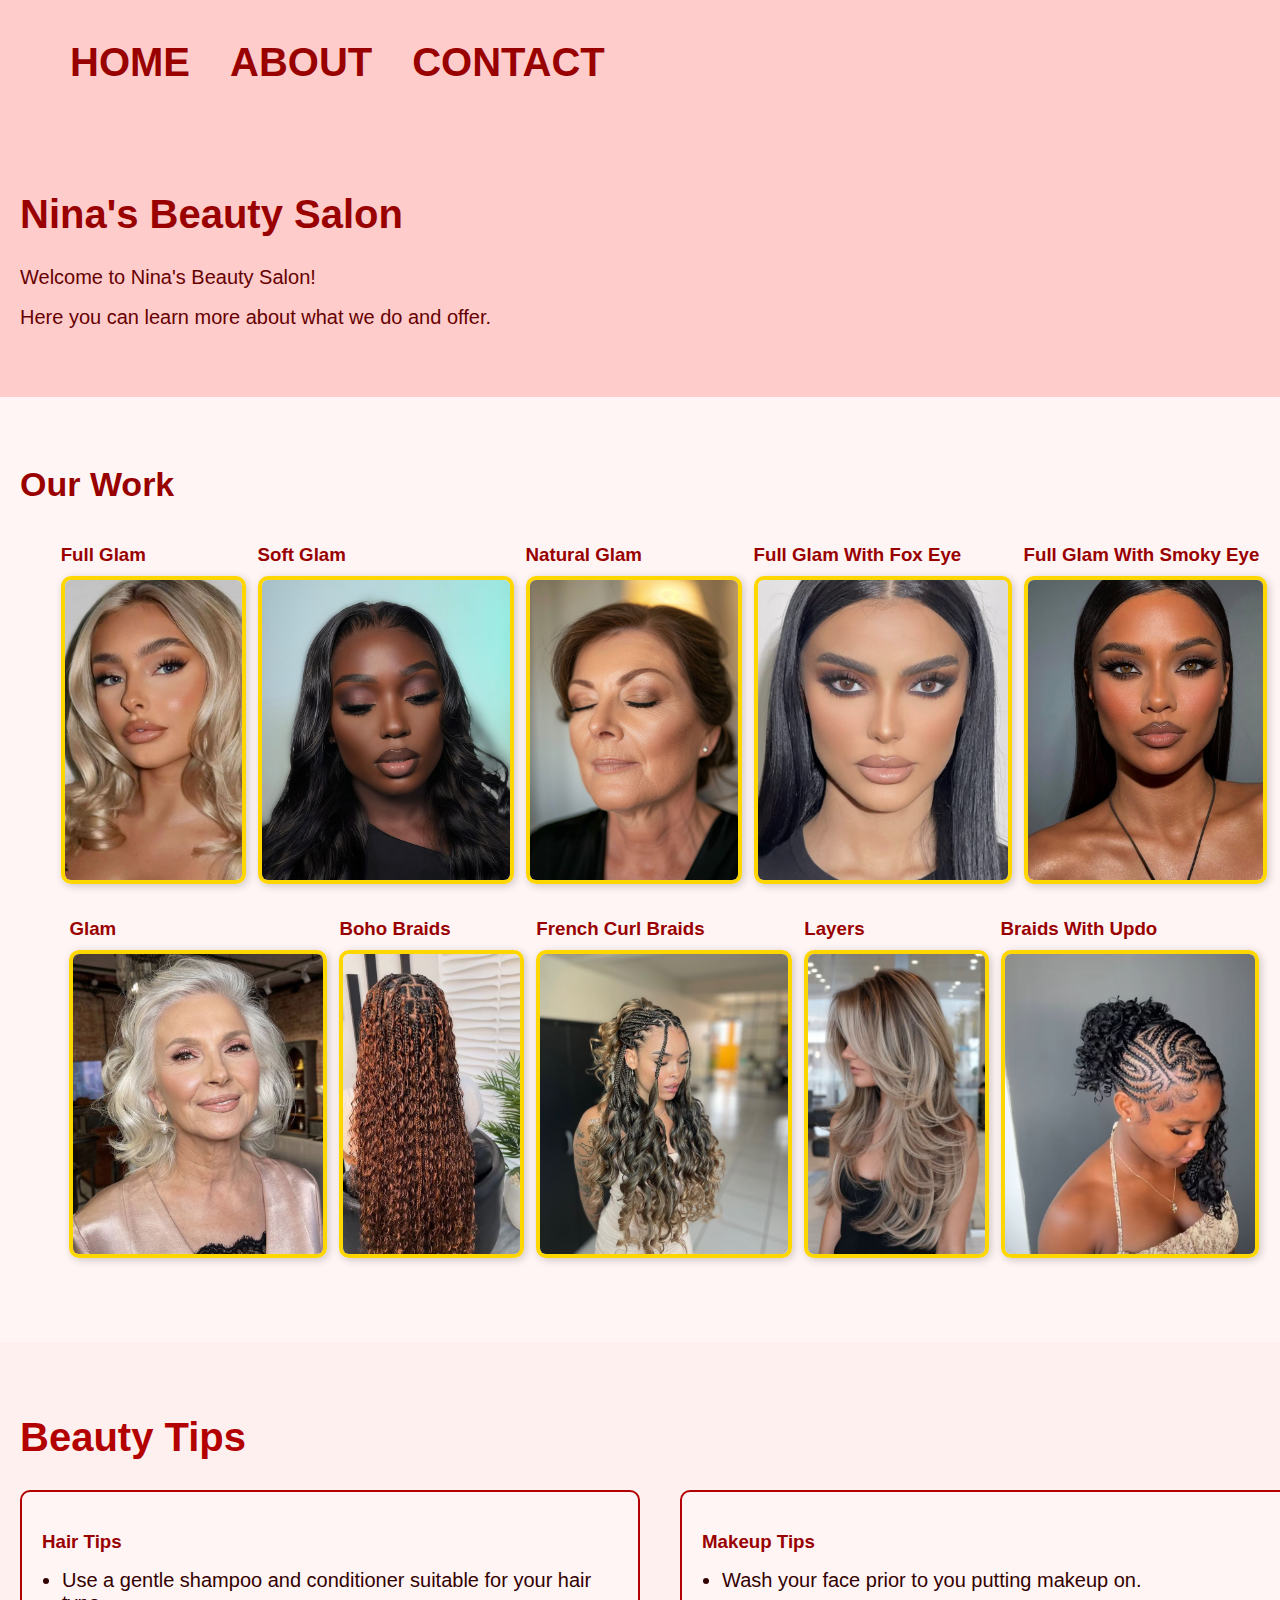
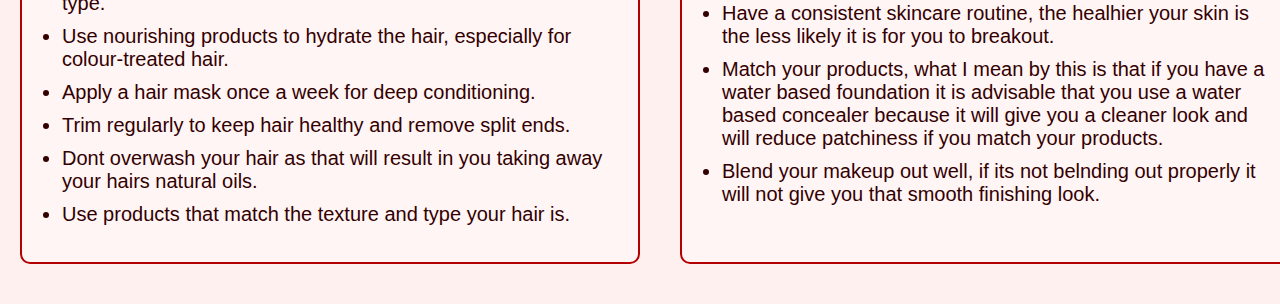
<file: index.html>
<!DOCTYPE html>
<html lang="en">
<head>
    <meta charset="UTF-8">
    <meta name="viewport" content="width=device-width, initial-scale=1.0">
    <title>Nina's Beauty Salon</title>
    <link rel="stylesheet" href="CSS/style.css">
</head>
<body>
    <nav>
        <div id="menu">
            <ul>
                <li><a href="index.html">HOME</a></li>
                <li><a href="Pages/about.html">ABOUT</a></li>
                <li><a href="Pages/contact.html">CONTACT</a></li>
            </ul>
        </div>
    </nav>

    <header>
        <h1>Nina's Beauty Salon</h1>
        <p>Welcome to Nina's Beauty Salon!<br>Here you can learn more about what we do and offer.</p>
    </header>

    
    <section class="our-work">
        <h2>Our Work</h2>
        <div class="image-gallery">
            <div class="work-item">
                <h3>Full Glam</h3>   
                <img src="Media/full glam.jpeg" alt="Full Glam">  
            </div>
            <div class="work-item">
                <h3>Soft Glam</h3>   
                <img src="Media/soft glam.jpeg" alt="Soft Glam">  
            </div>
            <div class="work-item">
                <h3>Natural Glam</h3>   
                <img src="Media/natural glam.jpeg" alt="Natural Glam">  
            </div>
            <div class="work-item">
                <h3>Full Glam With Fox Eye</h3>   
                <img src="Media/fox eye.jpeg" alt="Full Glam With Fox Eye">  
            </div>
            <div class="work-item">
                <h3>Full Glam With Smoky Eye</h3>   
                <img src="Media/smoky eye and full glam.jpeg" alt="Full Glam With Smoky Eye">  
            </div>
            <div class="work-item">
                <h3>Glam</h3>   
                <img src="Media/glam.jpeg" alt="Glam">  
            </div>
            <div class="work-item">
                <h3>Boho Braids</h3>   
                <img src="Media/boho braids.jpeg" alt="Boho Braids">  
            </div>
            <div class="work-item">
                <h3>French Curl Braids</h3>   
                <img src="Media/french curl braids.jpeg" alt="French Curl Braids">  
            </div>
            <div class="work-item">
                <h3>Layers</h3>   
                <img src="Media/layers.jpeg" alt="Layers">  
            </div>
            <div class="work-item">
                <h3>Braids With Updo</h3>   
                <img src="Media/braids with updo.jpeg" alt="Braids With Updo">  
            </div>
           

        </div>
    </section>

    
    <section class="beauty-tips">
        <h2>Beauty Tips</h2>
        <div class="tips-container">
            <div class="tips-block">
                <h3>Hair Tips</h3>
                <ul>
                    <li>Use a gentle shampoo and conditioner suitable for your hair type.</li>
                    <li>Use nourishing products to hydrate the hair, especially for colour-treated hair.</li>
                    <li>Apply a hair mask once a week for deep conditioning.</li>
                    <li>Trim regularly to keep hair healthy and remove split ends.</li>
                    <li> Dont overwash your hair as that will result in you taking away your hairs natural oils.</li>
                    <li>Use products that match the texture and type your hair is.</li>
                </ul>
            </div>
            <div class="tips-block">
                <h3>Makeup Tips</h3>
                <ul>
                    <li>Wash your face prior to you putting makeup on.</li>
                    <li>Have a consistent skincare routine, the healhier your skin is the less likely it is for you to breakout.</li>
                    <li>Match your products, what I mean by this is that if you have a water based foundation it is advisable that you use a water based concealer because it will give you a cleaner look and will reduce patchiness if you match your products.</li>
                    <li>Blend your makeup out well, if its not belnding out properly it will not give you that smooth finishing look.</li>
                </ul>
            </div>
        </div>
    </section>
</body>
</html>
</file>
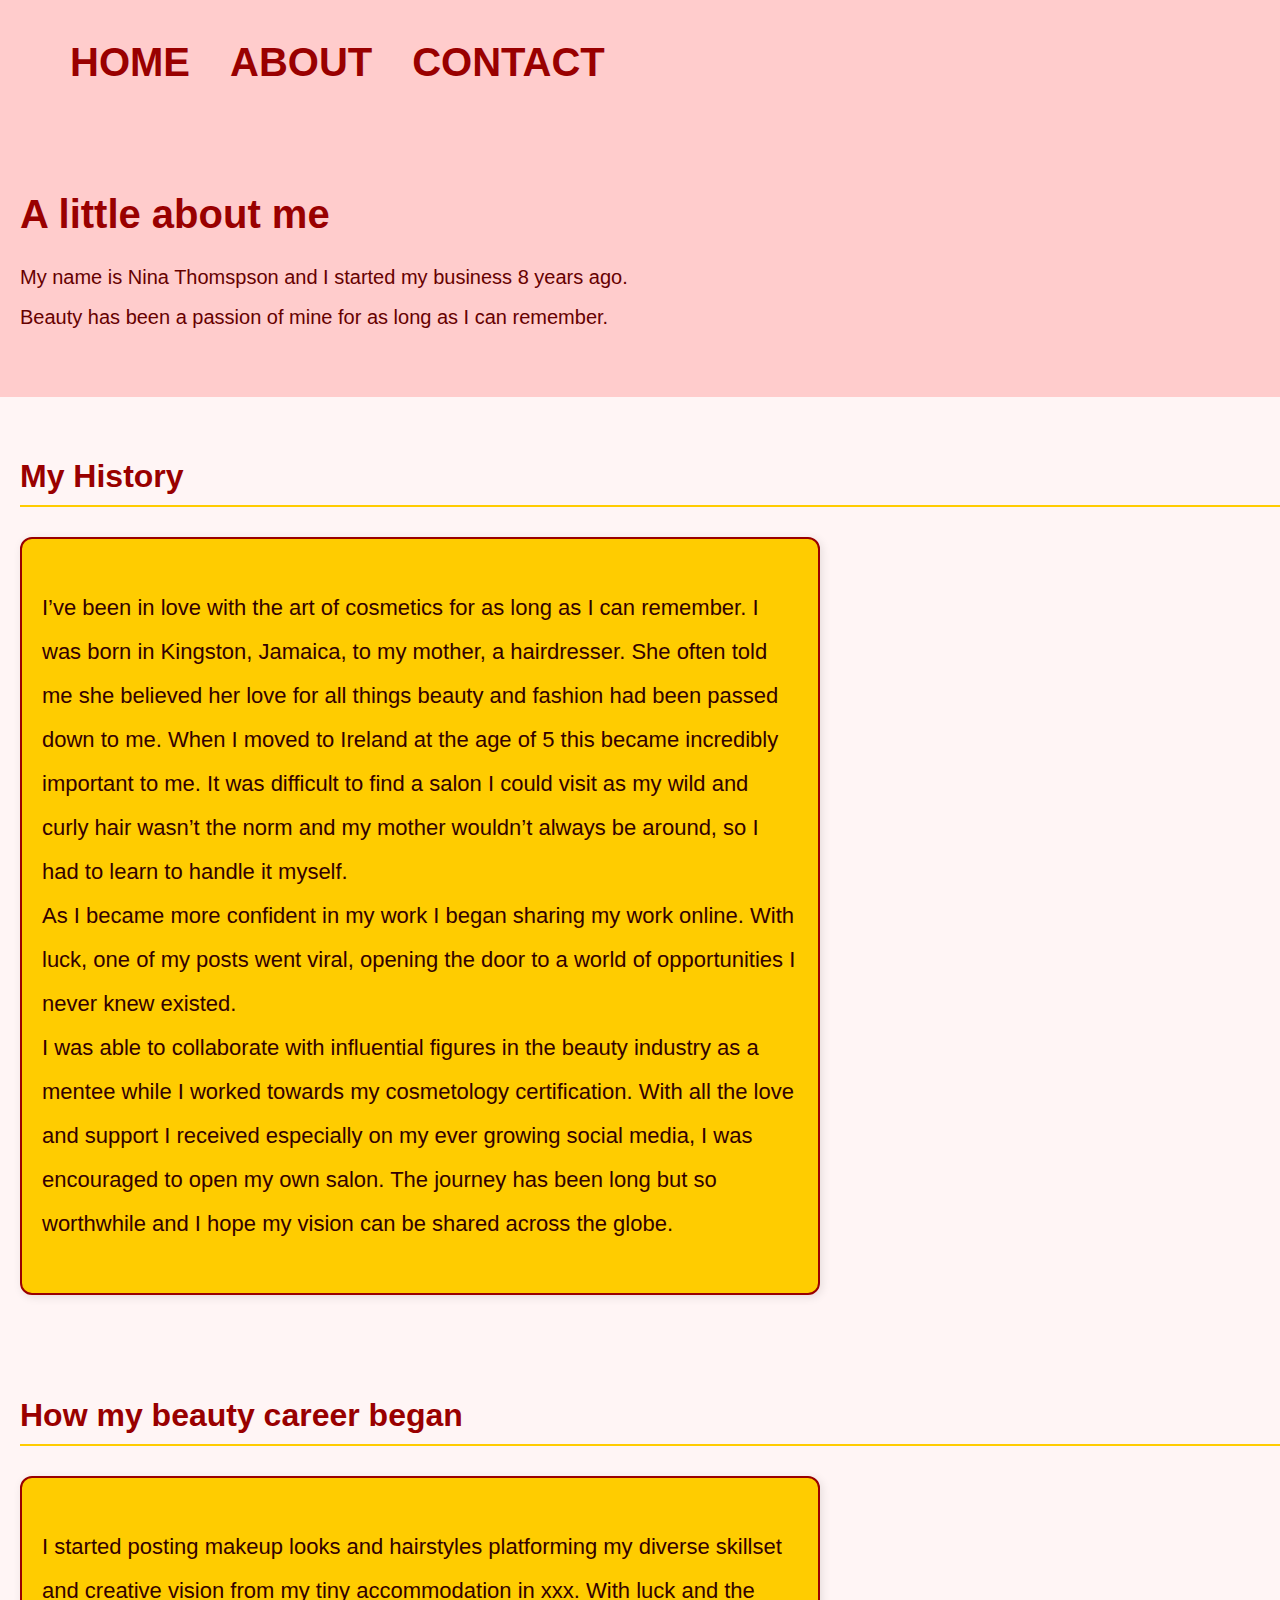
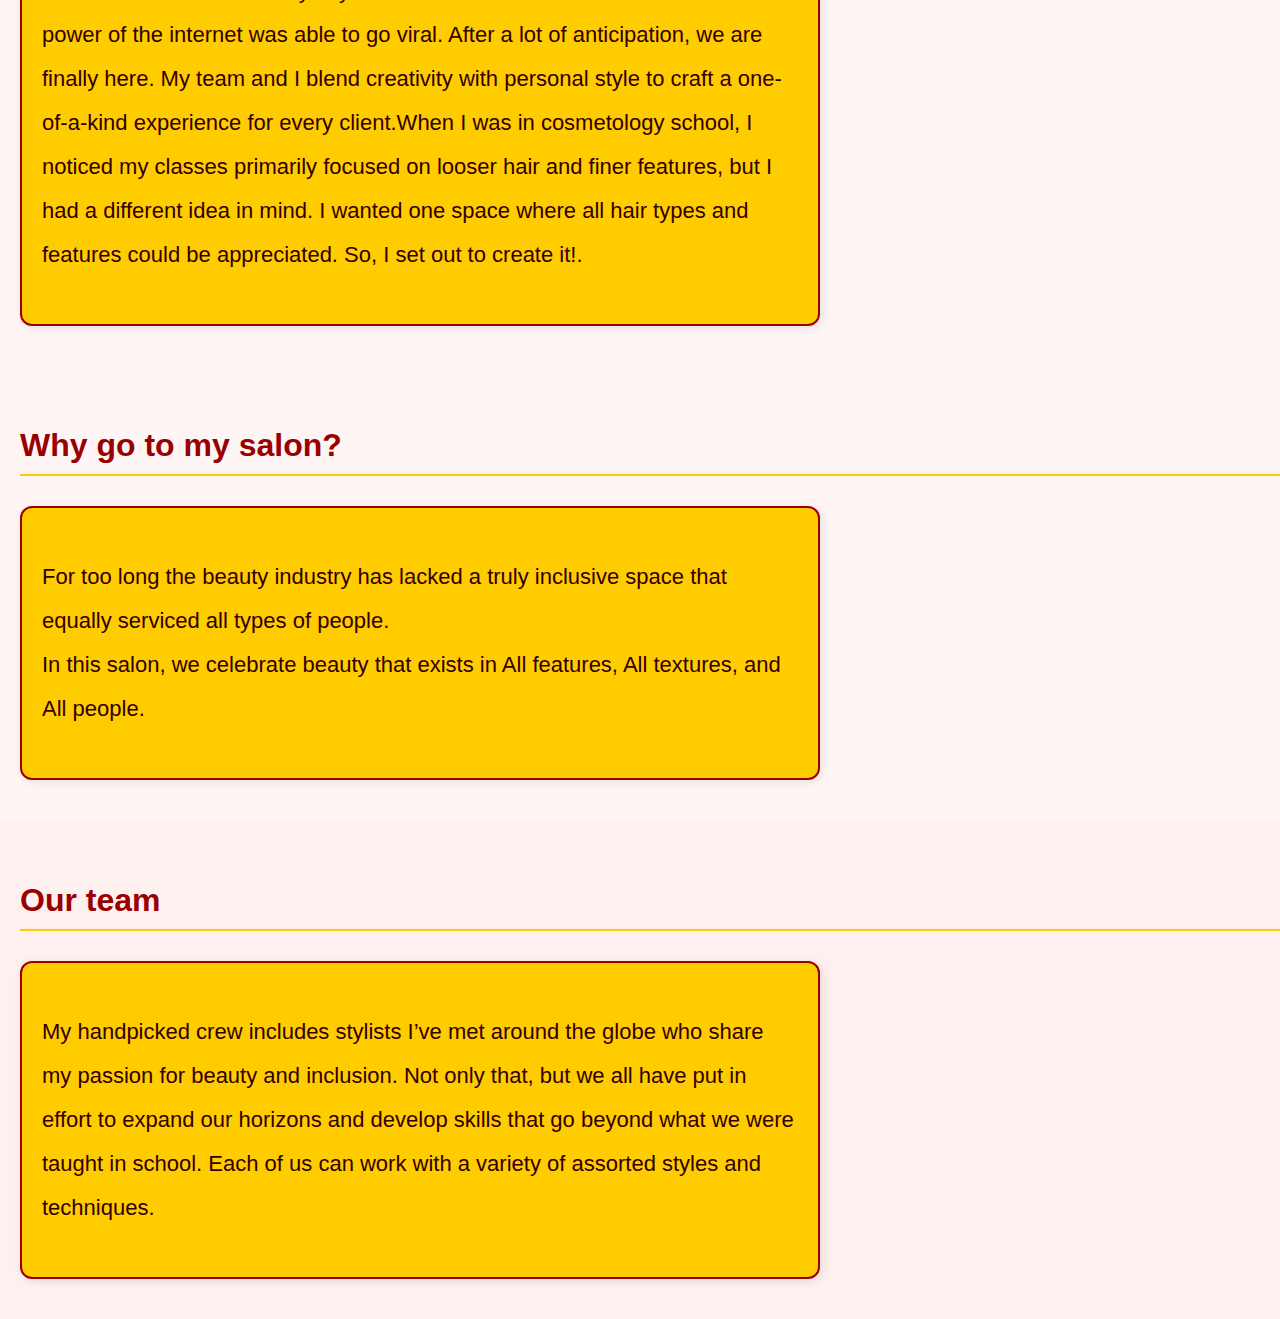
<file: Pages/about.html>
<!DOCTYPE html>
<html lang = "en">
<head>
    <meta charset="UTF-8">
    <meta name = "viewport" content = "width=device-width, initial-scale=1.0">
    <title>Ninas Salon</title>
    <link rel = "stylesheet" href = "../CSS/style.css">
</head>
<body>
    <nav>
        <a href="about.html"> </a>
            <div id="menu">
                <ul>
                    <li><a href="../index.html">HOME</a></li>
                    <li><a href="about.html">ABOUT</a></li>
                    <li><a href="contact.html">CONTACT</a></li>
                </ul>
            </div>
    </nav>
<header>
    <h1>A little about me</h1>
    <p>My name is Nina Thomspson and I started my business 8 years ago. <br>Beauty has been a passion of mine for as long as I can remember.</p>
</header>

<section class="My-history">
    <h1>My History</h1>
    <div class="history-box">
    <p>I’ve been in love with the art of cosmetics for as long as I can remember. I was born in Kingston, Jamaica, to my mother, a hairdresser. She often told me she believed her love for all things beauty and fashion had been passed down to me. When I moved to Ireland at the age of 5 this became incredibly important to me. It was difficult to find a salon I could visit as my wild and curly hair wasn’t the norm and my mother wouldn’t always be around, so I had to learn to handle it myself.<br>As I became more confident in my work I began sharing my work online. With luck, one of my posts went viral, opening the door to a world of opportunities I never knew existed.<br>I was able to collaborate with influential figures in the beauty industry as a mentee while I worked towards my cosmetology certification. With all the love and support I received especially on my ever growing social media, I was encouraged to open my own salon. The journey has been long but so worthwhile and I hope my vision can be shared across the globe.</p>
    </div>
</section>
<section class="How-I-started-my-career">
    <h1>How my beauty career began</h1>
    <div class="career-box">
        <p> I started posting makeup looks and hairstyles platforming my diverse skillset and creative vision from my tiny accommodation in xxx. With luck and the power of the internet was able to go viral. After a lot of anticipation, we are finally here. My team and I blend creativity with personal style to craft a one-of-a-kind experience for every client.When I was in cosmetology school, I noticed my classes primarily focused on looser hair and finer features, but I had a different idea in mind. I wanted one space where all hair types and features could be appreciated. So, I set out to create it!.</p>
    </div>
</section>
<section class="Why-go-to-my-salon">
    <h1>Why go to my salon?</h1>
    <div class="salon-box">
    <p>For too long the beauty industry has lacked a truly inclusive space that equally serviced all types of people.<br>In this salon, we celebrate beauty that exists in All features, All textures, and All people.</p>
    </div>
</section>
<section class="Our-team">
    <h1>Our team</h1>
    <div class="team-box">
    <p>My handpicked crew includes stylists I’ve met around the globe who share my passion for beauty and inclusion. Not only that, but we all have put in effort to expand our horizons and develop skills that go beyond what we were taught in school. Each of us can work with a variety of assorted styles and techniques.</p>   
    </div>
    
</section>
</body>
</html>
</file>
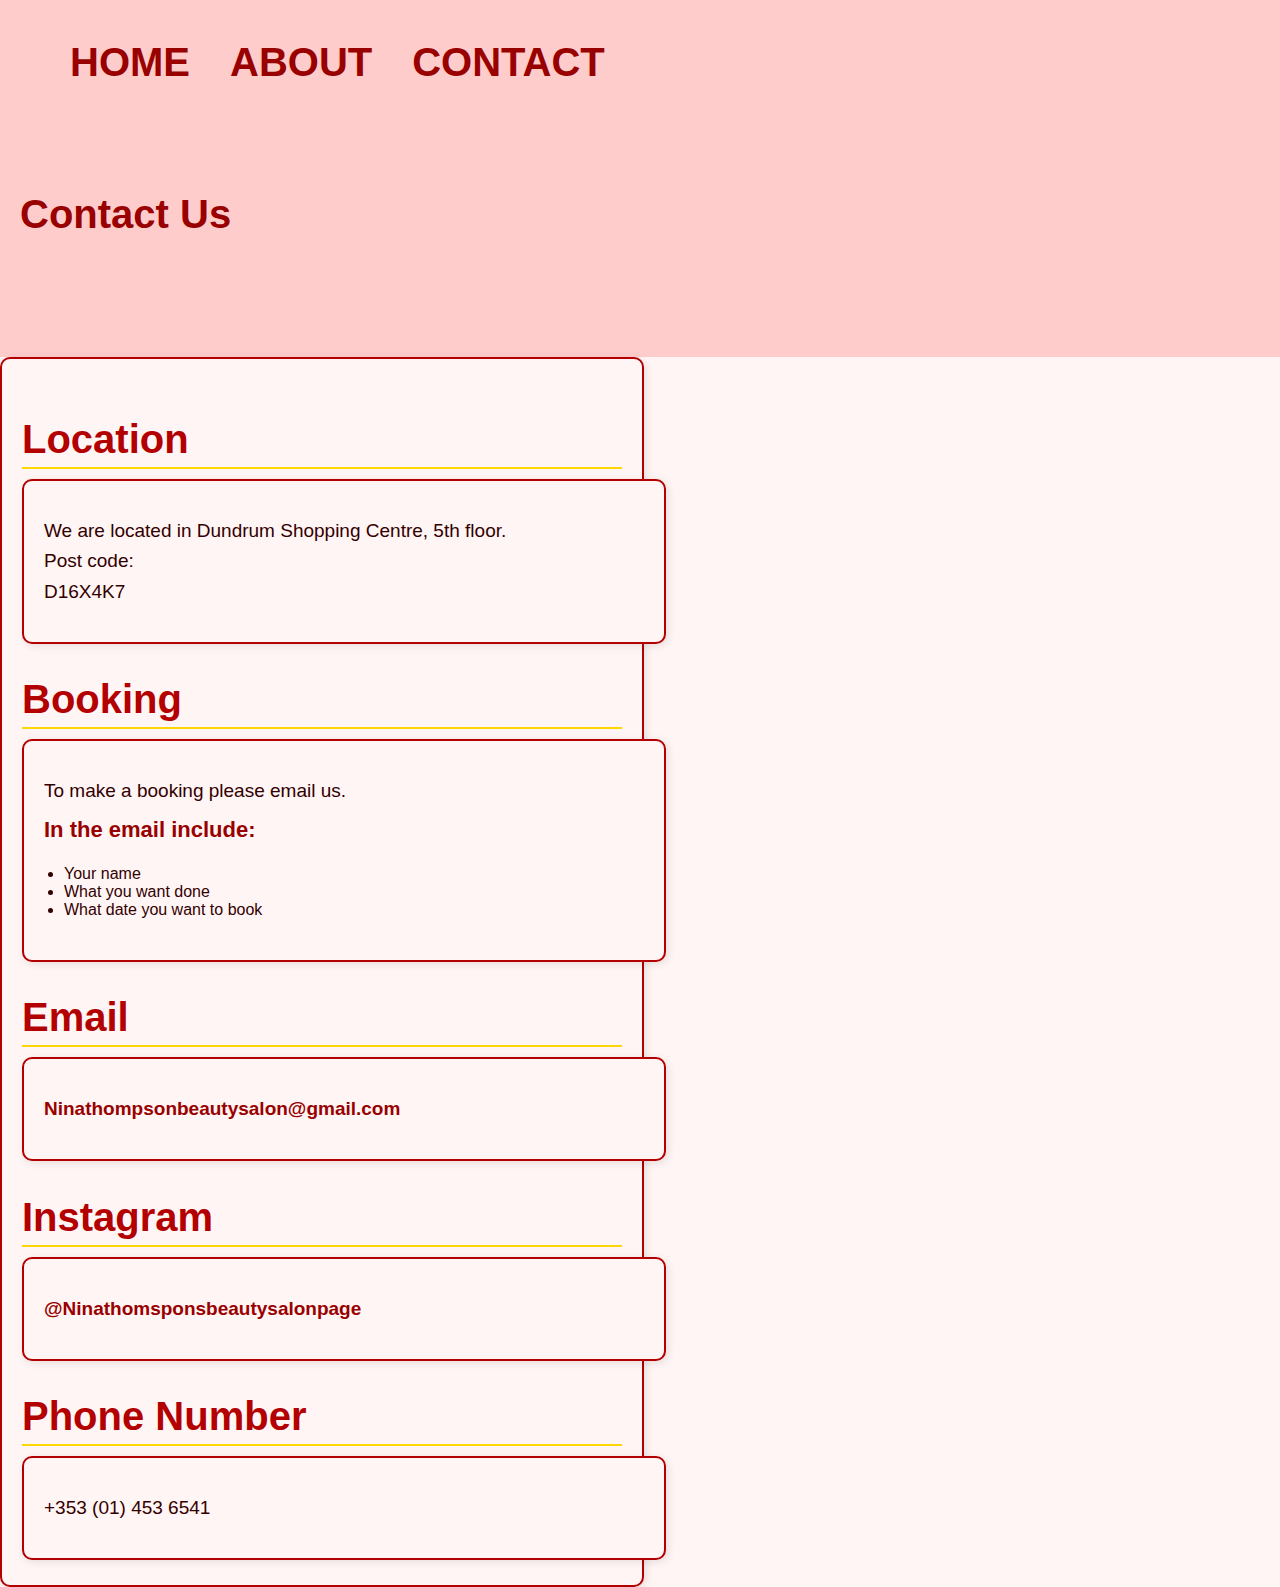
<file: Pages/contact.html>
<!DOCTYPE html>
<html lang="en">
<head>
    <meta charset="UTF-8">
    <meta name="viewport" content="width=device-width, initial-scale=1.0">
    <title>Contact</title>
    <link rel="stylesheet" href="../CSS/style.css">

</head>
<body>
     <nav>
        <a href="contact.html"> </a>
            <div id="menu">
                <ul>
                    <li><a href="../index.html">HOME</a></li>
                    <li><a href="about.html">ABOUT</a></li>
                    <li><a href="contact.html">CONTACT</a></li>
                </ul>
            </div>
    </nav>
<header>
    <h1>Contact Us</h1>
    <p> <br></p>
</header>

<section class = contact-box>
    <h2>Location</h2>
    <div class= "contact-box">  
    <p> We are located in Dundrum Shopping Centre, 5th floor.<br>Post code: <br> D16X4K7</p>
    </div>
    <h2>Booking</h2>
    <div class="contact-box">
        <p>To make a booking please email us. <br> 
        <h3>In the email include:</h3>
        <ul>
            <li>Your name</li>
            <li>What you want done</li>
            <li>What date you want to book</li>
        </ul>
    </div>
    <h2> Email</h2> 
    <div class="contact-box">
        <p><a href="mailto:Ninathompsonbeautysalon@gmail.com">Ninathompsonbeautysalon@gmail.com</a></p>   
    </div>
    
    <h2>Instagram</h2> 
    <div class="contact-box">
        <p><a href="https://instagram.com/Ninathomsponsbeautysalonpage" target="_blank">@Ninathomsponsbeautysalonpage</a></p>  
    </div>
    
    <h2> Phone Number</h2> 
    <div class="contact-box">
        <p>+353 (01) 453 6541</p>    
    </div>

</section>
</body>
</html>
</file>
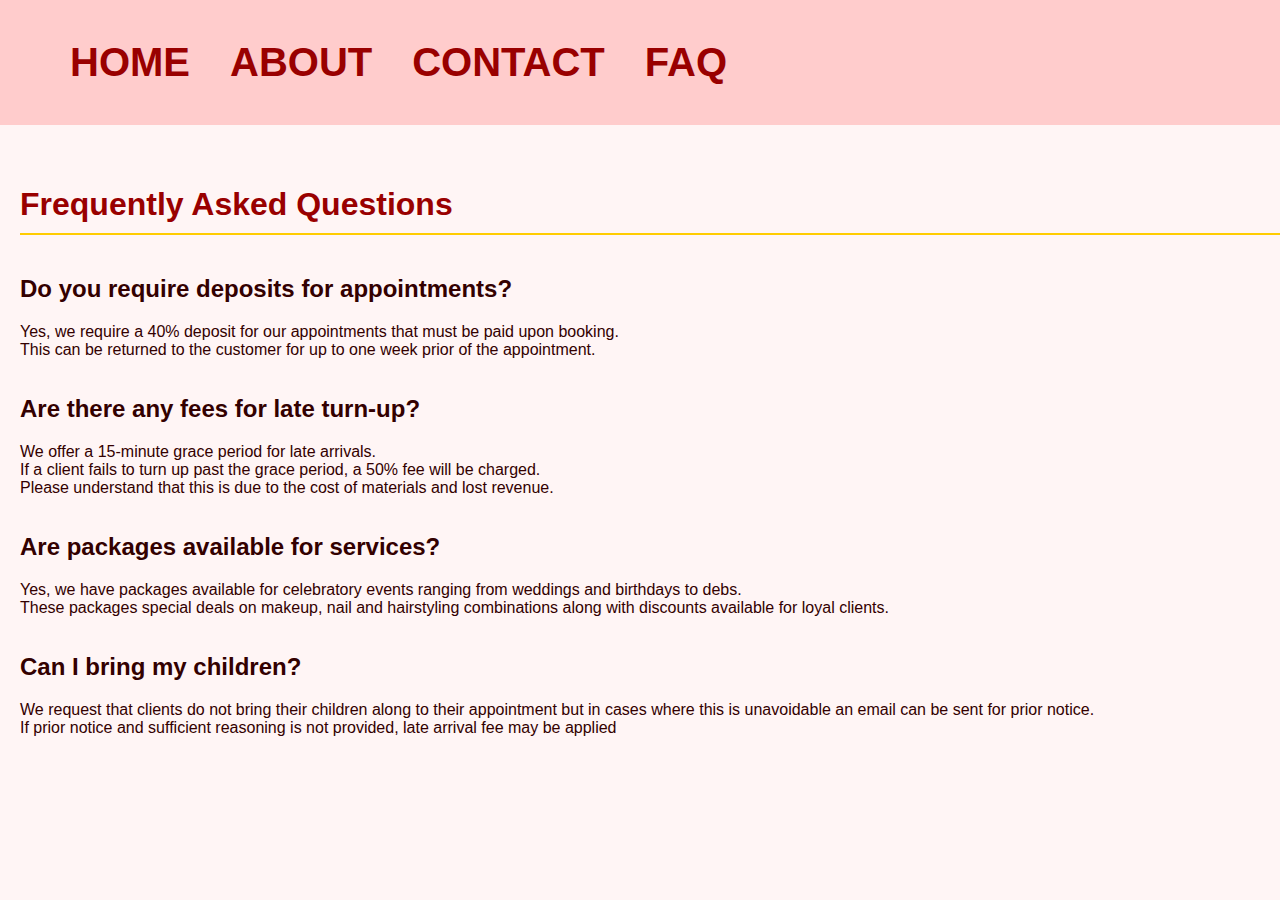
<file: Pages/faq.html>
<!DOCTYPE html>
<html lang = "en">
<head>
    <meta charset="UTF-8">
    <meta name = "viewport" content = "width=device-width, initial-scale=1.0">
    <title>Ninas Salon</title>
    <link rel = "stylesheet" href = "../CSS/style.css">
</head>
<body>
    <nav>
        <a href="faq.html"> </a>
            <div id="menu">
                <ul>
                    <li><a href="../index.html">HOME</a></li>
                    <li><a href="about.html">ABOUT</a></li>
                    <li><a href="contact.html">CONTACT</a></li>
                    <li><a href="faq.html" class="active">FAQ</a></li>
                </ul>
            </div>
    </nav>

<section class="faq">
    <h1>Frequently Asked Questions</h1>

    <div class = "question">
        <h2>Do you require deposits for appointments?</h2>
        <p>Yes, we require a 40% deposit for our appointments that must be paid upon booking.<br> This can be returned to the customer for up to one week prior of the appointment.</p>
        
    </div>
    <div class = "question">
        <h2>Are there any fees for late turn-up?</h2>
        <p>We offer a 15-minute grace period for late arrivals.<br>If a client fails to turn up past the grace period, a 50% fee will be charged.<br> Please understand that this is due to the cost of materials and lost revenue.</p>
    </div>
    <div class = "question">
        <h2>Are packages available for services?</h2>
        <p>Yes, we have packages available for celebratory events ranging from weddings and birthdays to debs.<br> These packages special deals on makeup, nail and hairstyling combinations along with discounts available for loyal clients.</p>
    </div>
    <div class = "question">
        <h2>Can I bring my children?</h2>
        <p>We request that clients do not bring their children along to their appointment but in cases where this is unavoidable an email can be sent for prior notice.<br> If prior notice and sufficient reasoning is not provided, late arrival fee may be applied</p>
    </div>
        
</section>
</body>
</html>
</file>
<file: CSS/style.css>
body 
{
    font-family: arial;
    margin: 0;
    padding: 0;
    background-color: #fff5f5; 
    color: #330000;
}


nav
{
    background-color: #ffcccc; 
    padding: 40px 70px;
    text-align: left;
}

nav ul 
{
    list-style: none;
    display: inline-flex;
    gap: 40px;
    margin: 0;
    padding: 0;
}

nav a 
{
    text-decoration: none;
    color: #990000;
    font-weight: bold;
    font-size: 40px;
    transition: color 0.3s;
}

nav a:hover 
{
    color: rgb(80, 11, 11);
}


header 
{
    text-align: left;
    padding: 40px 20px;
    background-color: #ffcccc;
}

header h1 
{
    font-size: 40px;
    color: #990000;
    margin-bottom: 10px;
}

header p 
{
    font-size: 20px;
    color: #660000;
    line-height: 2;
}

.our-work 
{
    padding: 40px 20px;
    text-align: left;
}

.our-work h2 
{
    font-size: 34px;
    color: #990000;
    margin-bottom: 30px;
}

.image-gallery 
{
    display: flex;
    justify-content: center;
    flex-wrap: wrap;
    gap: 20px;
}

.work-item 
{
    text-align: left;
    max-width: 250px;
}

.work-item img 
{
    width: 100%;
    height: 300px; 
    object-fit: cover;
    border: 4px solid gold;
    border-radius: 10px;
    box-shadow: 2px 2px 8px rgba(0, 0, 0, 0.2);
}

.work-item h3 
{
    margin: 10px 0;
    color: #990000;
}


.beauty-tips 
{
    background-color: #fff0f0;
    padding: 40px 20px;
    margin-top: 40px;
}

.beauty-tips h2 
{
    text-align: left;
    font-size: 40px;
    color: #b30000;
    margin-bottom: 30px;
}

.tips-container 
{
    display: flex;
    justify-content: space-around;
    flex-wrap: wrap;
    gap: 40px;
}

.tips-block 
{
    background-color: #fff5f5;
    border: 2px solid #b30000;
    border-radius: 10px;
    padding: 20px;
    flex: 1 1 300px;
    max-width: 800px;
}

.tips-block h3 
{
    color: #990000;
    margin-bottom: 15px;
}

.tips-block ul 
{
    padding-left: 20px;
}

.tips-block li 
{
    margin-bottom: 10px;
    color: #330000;
    font-size: 20px;
}

.contact-us 
{
    background-color: #fff0f0;
    padding: 40px 20px;
    margin-top: 40px;
    border-top: 3px solid #b30000;
}

.contact-us h2 
{
    color: #b30000;
    font-size: 40px;
    margin-bottom: 10px;
    border-bottom: 2px solid gold;
    padding-bottom: 5px;
    margin-top: 30px;
}

.contact-us h3 
{
    color: #990000;
    font-size: 20px;
    margin-top: 10px;
}

.contact-us p 
{
    font-size: 16px;
    color: #330000;
    line-height: 1.6;
    margin: 10px 0;
}

.contact-us ul 
{
    list-style: disc;
    padding-left: 20px;
    color: #330000;
}

.contact-us a 
{
    color: #990000;
    text-decoration: none;
    font-weight: bold;
}

.contact-us a:hover 
{
    color: gold;
}

.contact-us div 
{
    margin-bottom: 20px;
}

.contact-us 
{
    background-color: #fff0f0;
    padding: 40px 20px;
    margin-top: 40px;
    display: flex;
    flex-direction: column;
    align-items: left;
    gap: 30px;
}

.contact-box 
{
    background-color: #fff5f5;
    border: 2px solid #b30000;
    border-radius: 10px;
    padding: 25px 20px;
    width: 100%;
    max-width: 600px;
    box-shadow: 2px 2px 8px rgba(0, 0, 0, 0.1);
}

.contact-box h2 
{
    color: #b30000;
    font-size: 40px;
    margin-bottom: 10px;
    border-bottom: 2px solid gold;
    padding-bottom: 5px;
}

.contact-box h3 
{
    color: #990000;
    font-size: 22px;
    margin-top: 10px;
}

.contact-box p 
{
    font-size: 19px;
    color: #330000;
    line-height: 1.6;
    margin: 10px 0;
}

.contact-box ul 
{
    list-style: disc;
    padding-left: 20px;
    color: #330000;
}

.contact-box a 
{
    color: #990000;
    text-decoration: none;
    font-weight: bold;
}

.contact-box a:hover 
{
    color: gold;
}


section 
{
    width: 100%;
    display: flex;
    flex-direction: column;
    align-items: left;
    padding: 40px 20px;
    background-color: #fff5f5;
}


section h1 
{
    color: #990000;
    font-size: 32px;
    margin-bottom: 20px;
    border-bottom: 2px solid #ffcc00; 
    padding-bottom: 10px;
    text-align: left;
}


.history-box,
.career-box,
.salon-box,
.team-box 
{
    background-color: #ffcc00;         
    border: 2px solid #990000;         
    border-radius: 12px;
    padding: 25px 20px;
    max-width: 800px;
    width: 100%;
    box-sizing: border-box;
    box-shadow: 2px 2px 10px rgba(0, 0, 0, 0.1);
    text-align: left;
    font-size: 22px;
    line-height: 2;
    color: #330000;                   
    margin-top: 10px;
}


.Our-team 
{
    background-color: #fff0f0;
    padding: 40px 20px;
    text-align: left;
}

.Our-team h1 
{
    color: #990000;
    font-size: 32px;
    border-bottom: 2px solid #ffcc00;
    padding-bottom: 10px;
}
</file>
